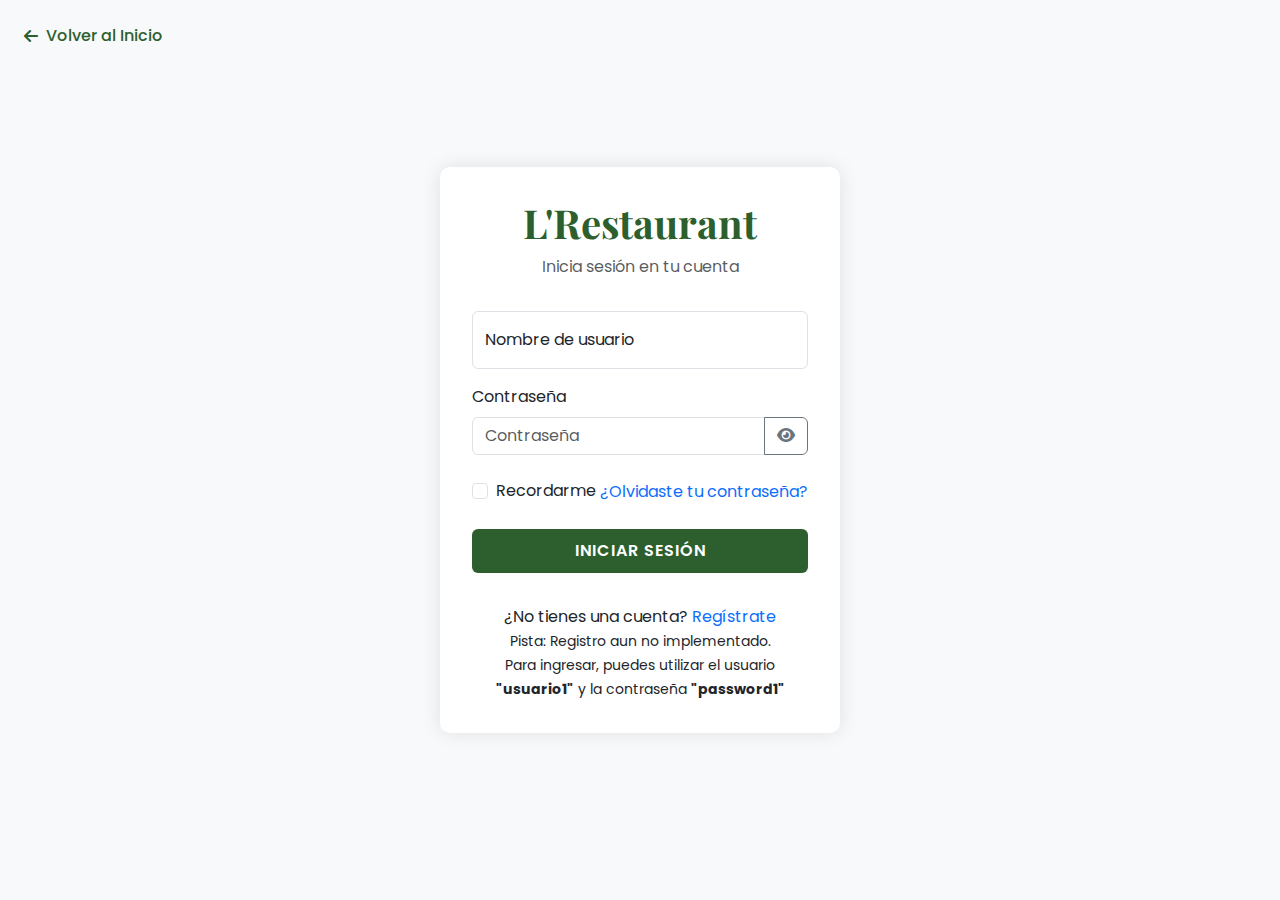
<file: login.html>
<!DOCTYPE html>
<html lang="es">
<head>
    <meta charset="UTF-8">
    <meta name="viewport" content="width=device-width, initial-scale=1.0">
    <title>L'Restaurant - Iniciar Sesión</title>
    <!-- Bootstrap 5 CSS -->
    <link href="https://cdn.jsdelivr.net/npm/bootstrap@5.3.0/dist/css/bootstrap.min.css" rel="stylesheet">
    <!-- Font Awesome -->
    <link rel="stylesheet" href="https://cdnjs.cloudflare.com/ajax/libs/font-awesome/6.0.0/css/all.min.css">
    <!-- Google Fonts -->
    <link href="https://fonts.googleapis.com/css2?family=Playfair+Display:wght@400;700&family=Poppins:wght@300;400;500;600&display=swap" rel="stylesheet">
    <style>
        :root {
            --primary-color: #2c5f2d;
            --accent-color: #e2c044;
            --light-color: #f5f5f5;
            --dark-color: #2c3e50;
        }
        
        body {
            font-family: 'Poppins', sans-serif;
            background-color: #f8f9fa;
            height: 100vh;
            display: flex;
            align-items: center;
        }
        
        .login-container {
            max-width: 400px;
            width: 100%;
            margin: 0 auto;
            padding: 2rem;
            background: white;
            border-radius: 10px;
            box-shadow: 0 0 20px rgba(0, 0, 0, 0.1);
        }
        
        .login-logo {
            text-align: center;
            margin-bottom: 2rem;
        }
        
        .login-logo h1 {
            font-family: 'Playfair Display', serif;
            color: var(--primary-color);
            font-weight: 700;
            margin-bottom: 0.5rem;
        }
        
        .form-control:focus {
            border-color: var(--accent-color);
            box-shadow: 0 0 0 0.25rem rgba(226, 192, 68, 0.25);
        }
        
        .btn-login {
            background-color: var(--primary-color);
            border: none;
            padding: 0.6rem 2rem;
            font-weight: 600;
            text-transform: uppercase;
            letter-spacing: 1px;
            width: 100%;
        }
        
        .btn-login:hover {
            background-color: #1e4620;
            transform: translateY(-2px);
        }
        
        .form-floating > label {
            padding: 1rem 0.75rem;
        }
        
        .form-floating > .form-control:focus ~ label,
        .form-floating > .form-control:not(:placeholder-shown) ~ label {
            transform: scale(0.8) translateY(-0.5rem) translateX(0.15rem);
            opacity: 0.8;
        }
        
        .back-to-home {
            position: absolute;
            top: 1.5rem;
            left: 1.5rem;
        }
        
        .back-to-home a {
            color: var(--primary-color);
            text-decoration: none;
            font-weight: 500;
            display: inline-flex;
            align-items: center;
        }
        
        .back-to-home a:hover {
            color: #1e4620;
        }
        
        .back-to-home i {
            margin-right: 0.5rem;
        }

        #togglePassword {
            border-top-left-radius: 0;
            border-bottom-left-radius: 0;
        }
    </style>
</head>
<body>
    <div class="back-to-home">
        <a href="index.html">
            <i class="fas fa-arrow-left"></i> Volver al Inicio
        </a>
    </div>
    
    <div class="container">
        <div class="login-container">
            <div class="login-logo">
                <h1>L'Restaurant</h1>
                <p class="text-muted">Inicia sesión en tu cuenta</p>
            </div>
            
            <form id="loginForm" class="needs-validation" novalidate>
                <div id="loginAlert" class="alert d-none" role="alert"></div>
                
                <div class="form-floating mb-3">
                    <input type="text" class="form-control" id="username" placeholder="usuario" required>
                    <label for="username">Nombre de usuario</label>
                    <div class="invalid-feedback">
                        Por favor ingresa tu nombre de usuario.
                    </div>
                </div>
                
                
                <!-- <div class="form-floating mb-4">
                    <input type="password" class="form-control" id="password" placeholder="Contraseña" required>
                    <label for="password">Contraseña</label>
                    <div class="invalid-feedback">
                        Por favor ingresa tu contraseña.
                    </div>
                </div> -->
                
                <div class="mb-4 position-relative">
                    <label for="password" class="form-label">Contraseña</label>
                    <div class="input-group">
                      <input type="password" class="form-control" id="password" placeholder="Contraseña" required>
                      <button type="button" class="btn btn-outline-secondary" id="togglePassword" tabindex="-1">
                        <i class="fa fa-eye" id="iconoPassword"></i>
                      </button>
                    </div>
                    <div class="invalid-feedback">
                      Por favor ingresa tu contraseña.
                    </div>
                  </div>

                <div class="d-flex justify-content-between align-items-center mb-4">
                    <div class="form-check">
                        <input class="form-check-input" type="checkbox" value="" id="rememberMe">
                        <label class="form-check-label" for="rememberMe">
                            Recordarme
                        </label>
                    </div>
                    <a href="#" class="text-decoration-none">¿Olvidaste tu contraseña?</a>
                </div>
                
                <button type="submit" class="btn btn-primary btn-login mb-3" id="loginButton">
                    <span class="spinner-border spinner-border-sm d-none" id="spinner" role="status" aria-hidden="true"></span>
                    <span id="buttonText">Iniciar Sesión</span>
                </button>
                
                <div class="text-center mt-3">
                    <p class="mb-0">¿No tienes una cuenta? <a href="#" class="text-decoration-none">Regístrate</a></p>
                    <small>Pista: Registro aun no implementado.
                        <br>Para ingresar, puedes utilizar el usuario <strong>"usuario1"</strong> y la contraseña <strong>"password1"</strong></small>
                </div>
            </form>
        </div>
    </div>

    <!-- Bootstrap JS Bundle with Popper -->
    <script src="https://cdn.jsdelivr.net/npm/bootstrap@5.3.0/dist/js/bootstrap.bundle.min.js"></script>
    
    <script>
        document.addEventListener('DOMContentLoaded', function() {

            const toggleBtn = document.getElementById('togglePassword');
            const passwordInput = document.getElementById('password');
            const icon = document.getElementById('iconoPassword');

            toggleBtn.addEventListener('click', () => {
                const tipoActual = passwordInput.getAttribute('type');
                if (tipoActual === 'password') {
                    passwordInput.setAttribute('type', 'text');
                    icon.classList.remove('fa-eye');
                    icon.classList.add('fa-eye-slash');
                } else {
                    passwordInput.setAttribute('type', 'password');
                    icon.classList.remove('fa-eye-slash');
                    icon.classList.add('fa-eye');
                }
            });

            const form = document.getElementById('loginForm');
            const alertDiv = document.getElementById('loginAlert');
            const loginButton = document.getElementById('loginButton');
            const spinner = document.getElementById('spinner');
            const buttonText = document.getElementById('buttonText');
        
            const API_URL = 'https://comitas-app-backend.onrender.com'; // ← Cambiá esta URL si es necesario
        
            form.addEventListener('submit', async function(e) {
                e.preventDefault();
        
                // Validación HTML5
                if (!form.checkValidity()) {
                    e.stopPropagation();
                    form.classList.add('was-validated');
                    return;
                }
        
                // Mostrar spinner y desactivar botón
                loginButton.disabled = true;
                spinner.classList.remove('d-none');
                buttonText.textContent = 'Iniciando sesión...';
        
                // Obtener valores del formulario
                const username = document.getElementById('username').value.trim();
                const password = document.getElementById('password').value;
        
                try {
                    const response = await fetch(API_URL + '/login', {
                        method: 'POST',
                        headers: {
                            'Content-Type': 'application/json'
                        },
                        body: JSON.stringify({ login: username, pass: password })
                    });
        
                    // Validar respuesta
                    if (!response.ok) {
                        if (response.status === 403) {
                            throw new Error('Credenciales inválidas.');
                        } else {
                            throw new Error('Error de servidor. Intenta nuevamente más tarde.');
                        }
                    }
        
                    const data = await response.json();
    

                    // Guardar los datos en localStorage
                    localStorage.setItem('userData', JSON.stringify({
                        username: username,
                        id: data.id,
                        token: data.JWTtoken,
                        isLoggedIn: true,
                        loginTime: new Date().toISOString()
                    }));
        
                    showAlert('¡Inicio de sesión exitoso! Redirigiendo...', 'success');
        
                    setTimeout(() => {
                        window.location.href = 'index.html';
                    }, 1500);
        
                } catch (error) {
                    console.error('Login error:', error.message);
                    showAlert(error.message, 'danger');
                } finally {
                    // Restaurar el estado del botón
                    loginButton.disabled = false;
                    spinner.classList.add('d-none');
                    buttonText.textContent = 'Iniciar Sesión';
                }
            });
        
            // Función para mostrar alertas UX-friendly
            function showAlert(message, type) {
                alertDiv.textContent = message;
                alertDiv.className = `alert alert-${type} mt-3`;
                alertDiv.classList.remove('d-none');
        
                // Ocultar después de 5s si no es "success"
                if (type !== 'success') {
                    setTimeout(() => {
                        alertDiv.classList.add('d-none');
                    }, 5000);
                }
            }
        });
        </script>
        
</body>
</html>
</file>
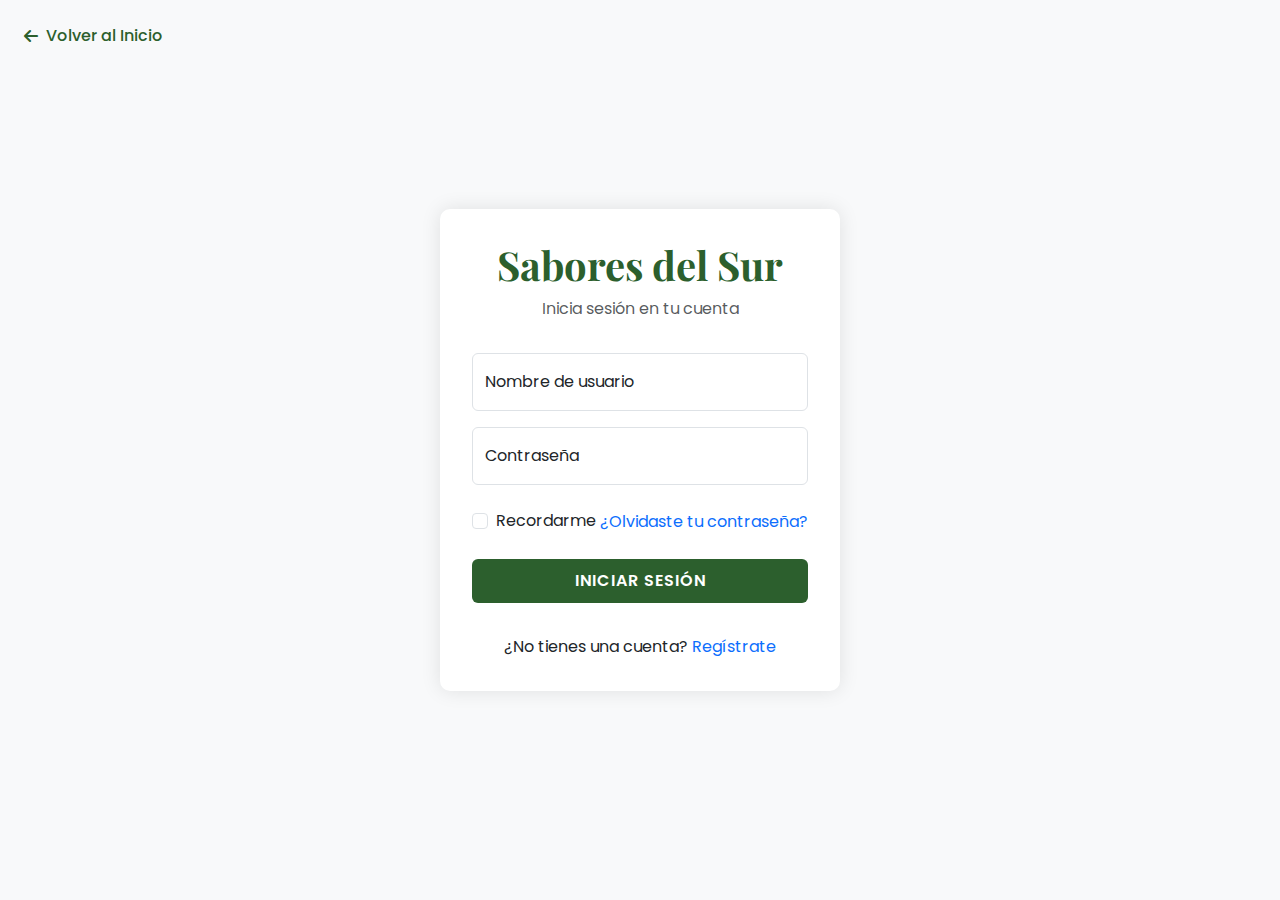
<file: indextest/login.html>
<!DOCTYPE html>
<html lang="es">
<head>
    <meta charset="UTF-8">
    <meta name="viewport" content="width=device-width, initial-scale=1.0">
    <title>Iniciar Sesión - Sabores del Sur</title>
    <!-- Bootstrap 5 CSS -->
    <link href="https://cdn.jsdelivr.net/npm/bootstrap@5.3.0/dist/css/bootstrap.min.css" rel="stylesheet">
    <!-- Font Awesome -->
    <link rel="stylesheet" href="https://cdnjs.cloudflare.com/ajax/libs/font-awesome/6.0.0/css/all.min.css">
    <!-- Google Fonts -->
    <link href="https://fonts.googleapis.com/css2?family=Playfair+Display:wght@400;700&family=Poppins:wght@300;400;500;600&display=swap" rel="stylesheet">
    <style>
        :root {
            --primary-color: #2c5f2d;
            --accent-color: #e2c044;
            --light-color: #f5f5f5;
            --dark-color: #2c3e50;
        }
        
        body {
            font-family: 'Poppins', sans-serif;
            background-color: #f8f9fa;
            height: 100vh;
            display: flex;
            align-items: center;
        }
        
        .login-container {
            max-width: 400px;
            width: 100%;
            margin: 0 auto;
            padding: 2rem;
            background: white;
            border-radius: 10px;
            box-shadow: 0 0 20px rgba(0, 0, 0, 0.1);
        }
        
        .login-logo {
            text-align: center;
            margin-bottom: 2rem;
        }
        
        .login-logo h1 {
            font-family: 'Playfair Display', serif;
            color: var(--primary-color);
            font-weight: 700;
            margin-bottom: 0.5rem;
        }
        
        .form-control:focus {
            border-color: var(--accent-color);
            box-shadow: 0 0 0 0.25rem rgba(226, 192, 68, 0.25);
        }
        
        .btn-login {
            background-color: var(--primary-color);
            border: none;
            padding: 0.6rem 2rem;
            font-weight: 600;
            text-transform: uppercase;
            letter-spacing: 1px;
            width: 100%;
        }
        
        .btn-login:hover {
            background-color: #1e4620;
            transform: translateY(-2px);
        }
        
        .form-floating > label {
            padding: 1rem 0.75rem;
        }
        
        .form-floating > .form-control:focus ~ label,
        .form-floating > .form-control:not(:placeholder-shown) ~ label {
            transform: scale(0.8) translateY(-0.5rem) translateX(0.15rem);
            opacity: 0.8;
        }
        
        .back-to-home {
            position: absolute;
            top: 1.5rem;
            left: 1.5rem;
        }
        
        .back-to-home a {
            color: var(--primary-color);
            text-decoration: none;
            font-weight: 500;
            display: inline-flex;
            align-items: center;
        }
        
        .back-to-home a:hover {
            color: #1e4620;
        }
        
        .back-to-home i {
            margin-right: 0.5rem;
        }
    </style>
</head>
<body>
    <div class="back-to-home">
        <a href="index.html">
            <i class="fas fa-arrow-left"></i> Volver al Inicio
        </a>
    </div>
    
    <div class="container">
        <div class="login-container">
            <div class="login-logo">
                <h1>Sabores del Sur</h1>
                <p class="text-muted">Inicia sesión en tu cuenta</p>
            </div>
            
            <form id="loginForm" class="needs-validation" novalidate>
                <div id="loginAlert" class="alert d-none" role="alert"></div>
                
                <div class="form-floating mb-3">
                    <input type="text" class="form-control" id="username" placeholder="usuario" required>
                    <label for="username">Nombre de usuario</label>
                    <div class="invalid-feedback">
                        Por favor ingresa tu nombre de usuario.
                    </div>
                </div>
                
                
                <div class="form-floating mb-4">
                    <input type="password" class="form-control" id="password" placeholder="Contraseña" required>
                    <label for="password">Contraseña</label>
                    <div class="invalid-feedback">
                        Por favor ingresa tu contraseña.
                    </div>
                </div>
                
                <div class="d-flex justify-content-between align-items-center mb-4">
                    <div class="form-check">
                        <input class="form-check-input" type="checkbox" value="" id="rememberMe">
                        <label class="form-check-label" for="rememberMe">
                            Recordarme
                        </label>
                    </div>
                    <a href="#" class="text-decoration-none">¿Olvidaste tu contraseña?</a>
                </div>
                
                <button type="submit" class="btn btn-primary btn-login mb-3" id="loginButton">
                    <span class="spinner-border spinner-border-sm d-none" id="spinner" role="status" aria-hidden="true"></span>
                    <span id="buttonText">Iniciar Sesión</span>
                </button>
                
                <div class="text-center mt-3">
                    <p class="mb-0">¿No tienes una cuenta? <a href="#" class="text-decoration-none">Regístrate</a></p>
                </div>
            </form>
        </div>
    </div>

    <!-- Bootstrap JS Bundle with Popper -->
    <script src="https://cdn.jsdelivr.net/npm/bootstrap@5.3.0/dist/js/bootstrap.bundle.min.js"></script>
    
    <script>
        document.addEventListener('DOMContentLoaded', function() {
            const form = document.getElementById('loginForm');
            const alertDiv = document.getElementById('loginAlert');
            const loginButton = document.getElementById('loginButton');
            const spinner = document.getElementById('spinner');
            const buttonText = document.getElementById('buttonText');
        
            const API_URL = 'https://comitas-app-backend.onrender.com'; // ← Cambiá esta URL si es necesario
        
            form.addEventListener('submit', async function(e) {
                e.preventDefault();
        
                // Validación HTML5
                if (!form.checkValidity()) {
                    e.stopPropagation();
                    form.classList.add('was-validated');
                    return;
                }
        
                // Mostrar spinner y desactivar botón
                loginButton.disabled = true;
                spinner.classList.remove('d-none');
                buttonText.textContent = 'Iniciando sesión...';
        
                // Obtener valores del formulario
                const username = document.getElementById('username').value.trim();
                const password = document.getElementById('password').value;
        
                try {
                    const response = await fetch(API_URL + '/login', {
                        method: 'POST',
                        headers: {
                            'Content-Type': 'application/json'
                        },
                        body: JSON.stringify({ login: username, pass: password })
                    });
        
                    // Validar respuesta
                    if (!response.ok) {
                        if (response.status === 401) {
                            throw new Error('Credenciales inválidas.');
                        } else {
                            throw new Error('Error de servidor. Intenta nuevamente más tarde.');
                        }
                    }
        
                    const data = await response.json();
        
                    console.log(data);

                    // Guardar los datos en localStorage
                    localStorage.setItem('userData', JSON.stringify({
                        username: data.username,
                        id: data.id,
                        token: data.token,
                        isLoggedIn: true,
                        loginTime: new Date().toISOString()
                    }));
        
                    showAlert('¡Inicio de sesión exitoso! Redirigiendo...', 'success');
        
                    setTimeout(() => {
                        window.location.href = 'index.html';
                    }, 1500);
        
                } catch (error) {
                    console.error('Login error:', error.message);
                    showAlert(error.message, 'danger');
                } finally {
                    // Restaurar el estado del botón
                    loginButton.disabled = false;
                    spinner.classList.add('d-none');
                    buttonText.textContent = 'Iniciar Sesión';
                }
            });
        
            // Función para mostrar alertas UX-friendly
            function showAlert(message, type) {
                alertDiv.textContent = message;
                alertDiv.className = `alert alert-${type} mt-3`;
                alertDiv.classList.remove('d-none');
        
                // Ocultar después de 5s si no es "success"
                if (type !== 'success') {
                    setTimeout(() => {
                        alertDiv.classList.add('d-none');
                    }, 5000);
                }
            }
        });
        </script>
        
</body>
</html>
</file>
